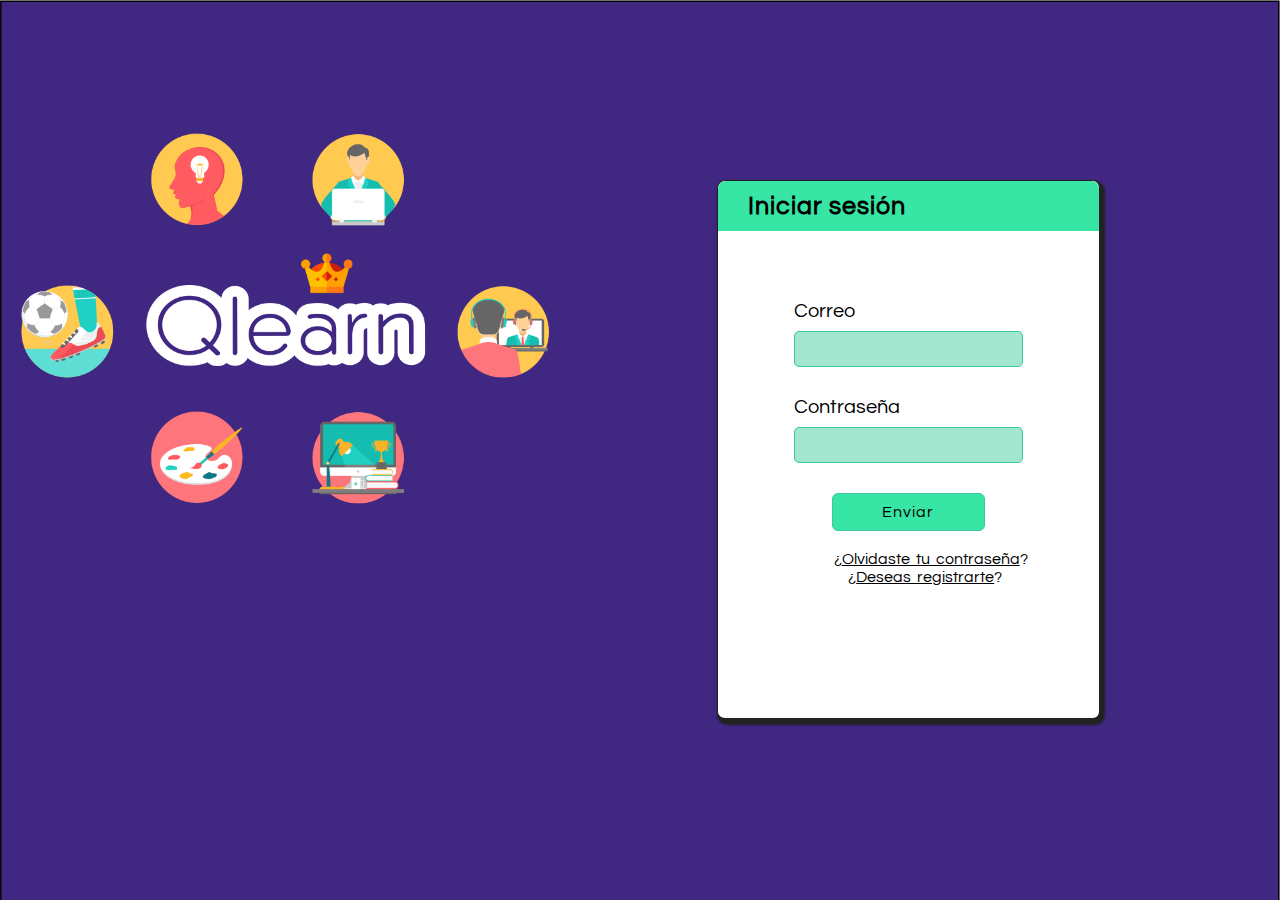
<file: ing software/index.html>
<!DOCTYPE html>
<html>
<head>
	<title>Qlearn</title>
	<link href="https://fonts.googleapis.com/css?family=Josefin+Sans|Questrial|Roboto&display=swap" rel="stylesheet"> 
	<link rel="stylesheet" type="text/css" href="css/index.css">
	<meta charset="utf-8">
</head>
<body >
	<div id="caja">
		<div id="titulo-formulario">
			<h1 id="titulo">Iniciar sesi&oacute;n</h1>
		</div>
		<form id="formulario1">
			<label class="label1">Correo</label>
			<input class="input" type="email" id="correo" name="correo" onblur="validarEmail()">
			<label class="label1">Contrase&ntilde;a</label>
			<input class="input" type="password" name="contrasena" >
			<input id="enviar" type="submit" name="enviar" value="Enviar">
			<label class="label2 label">¿<a href="paginas/recuperar_contrasena.html" id="registrarse">Olvidaste&nbsp; tu &nbsp;contrase&ntilde;a</a>?</label>
			<label class="label3 label">¿<a href="paginas/registrarse.html" id="registrarse">Deseas&nbsp; registrarte</a>?</label>
		</form>
	</div>
	<script src="js/validarRegistro.js"></script>
</body>
</html>
</file>
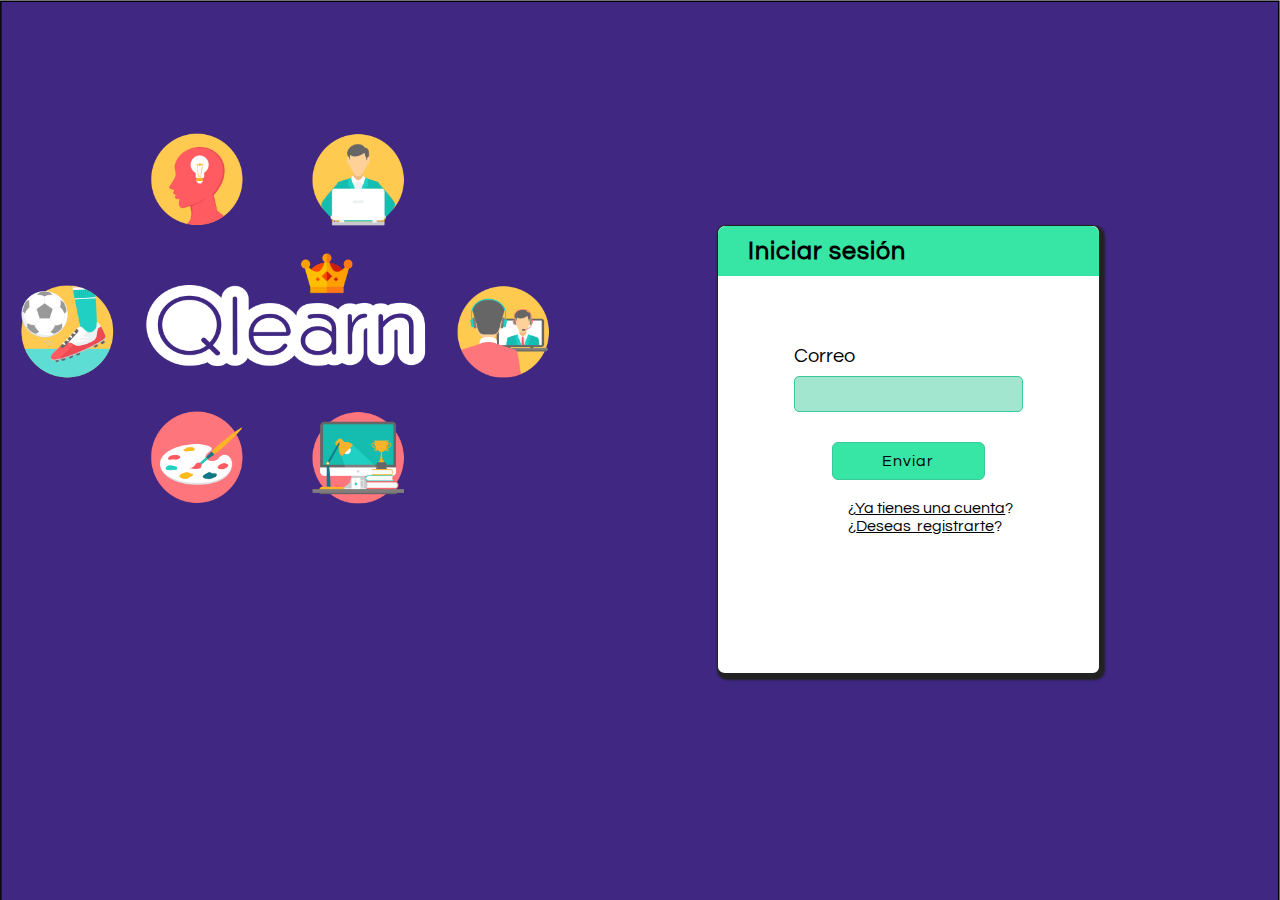
<file: ing software/paginas/recuperar_contrasena.html>
<!DOCTYPE html>
<html>
<head>
	<title>Recuperar contraseña - Qlearn</title>
	<link href="https://fonts.googleapis.com/css?family=Josefin+Sans|Questrial|Roboto&display=swap" rel="stylesheet"> 
	<link rel="stylesheet" type="text/css" href="../css/index.css">
	<link rel="stylesheet" type="text/css" href="../css/recuperar_contrasena.css">
	<meta charset="utf-8">
</head>
<body >
	<div id="caja">
		<div id="titulo-formulario">
			<h1 id="titulo">Iniciar sesi&oacute;n</h1>
		</div>
		<form id="formulario1">
			<label class="label1">Correo</label>
			<input class="input" type="email" name="correo">
			<input id="enviar" type="submit" name="enviar" value="Enviar">
			<label class="label3 label">¿<a href="../index.html" id="registrarse">Ya tienes una cuenta</a>?</label>
			<label class="label3 label">¿<a href="registrarse.html" id="registrarse">Deseas&nbsp; registrarte</a>?</label>
		</form>
	</div>
</body>
</html>
</file>
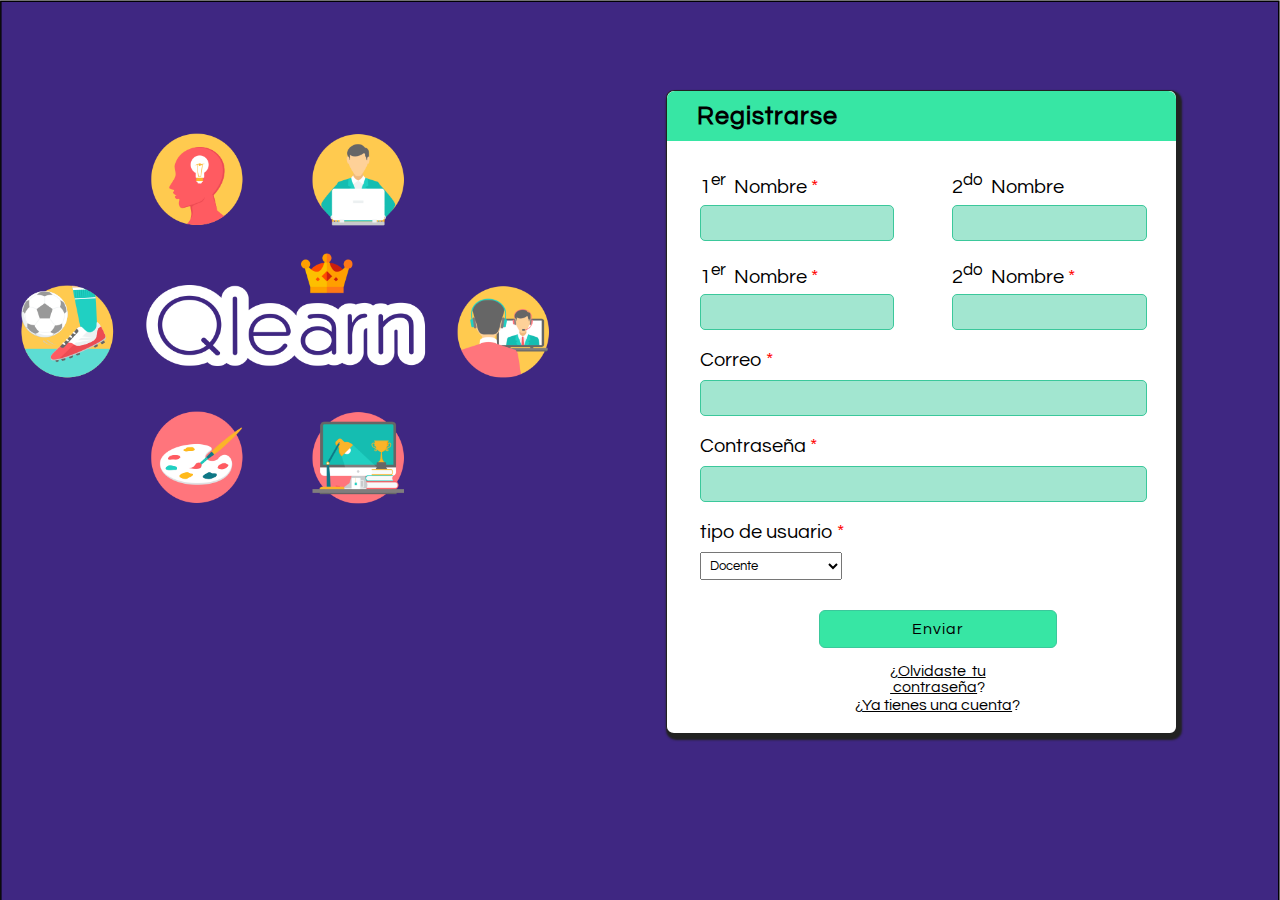
<file: ing software/paginas/registrarse.html>
<!DOCTYPE html>
<html>
<head>
	<title>Registrarse - Qlearn</title>
	<link href="https://fonts.googleapis.com/css?family=Josefin+Sans|Questrial|Roboto&display=swap" rel="stylesheet"> 
	<link rel="stylesheet" type="text/css" href="../css/index.css">
	<link rel="stylesheet" type="text/css" href="../css/registrarse.css">
	<meta charset="utf-8">
</head>
<body>
	<div id="caja">
		<div id="titulo-formulario">
			<h1 id="titulo">Registrarse</h1>
		</div>
		<form id="formulario1">
			<div class="Datos1">
				<label class="labelDatos label1">1<sup>er</sup>&nbsp; Nombre&nbsp;<span class="obligatorio">*</span></label>
				<input class="inputDatos input" type="text" name="primerNombre" id="primerNombre" onkeyup="validartext('primerNombre')">
				<label class="labelDatos label1">1<sup>er</sup>&nbsp; Nombre&nbsp;<span class="obligatorio">*</span></label>
				<input class="inputDatos input" type="text" name="primerApellido" id="primerApellido" onkeyup="validartext('primerApellido')">
			</div>
			<div class="Datos1">
				<label class="labelDatos label1">2<sup>do</sup>&nbsp; Nombre</label>
				<input class="inputDatos input" type="text" name="segundoNombre"  id="segundoNombre" onkeyup="validartext('segundoNombre')">
				<label class="labelDatos label1">2<sup>do</sup>&nbsp; Nombre&nbsp;<span class="obligatorio">*</span></label>
				<input class="inputDatos input" type="text" name="segundoApellido" id="segundoApellido" onkeyup="validartext('segundoApellido')">
			</div>
			<div class="Datos2">
				<label class="label1">Correo <span class="obligatorio">*</span></label>
				<input class="input" type="email" name="correo" id="correo" onblur="validarEmail()">
				<label class="label1">Contrase&ntilde;a <span class="obligatorio">*</span></label>
				<input class="input" type="password" name="contrasena" id="contrasena" onblur="validarContra()">
				<label class="label1">tipo de usuario <span class="obligatorio">*</span></label>
				<select name="tipo" class="inputSelect">
				    <option>Docente</option>
				    <option>Estudiante</option>
				</select>
				<input id="enviar" type="submit" name="enviar" value="Enviar">
				<label class="label2 label">¿<a href="recuperar_contrasena.html" id="registrarse">Olvidaste&nbsp; tu &nbsp;contrase&ntilde;a</a>?</label>
				<label class="label3 label">¿<a href="../index.html" id="registrarse">Ya tienes una cuenta</a>?</label>
			</div>
			<script src="../js/validarRegistro.js"></script>
		</form>
	</div>
</body>
</html>
</file>
<file: ing software/css/index.css>
*{
	padding: 0;
	margin: 0;
	box-sizing: border-box;
	font-family: 'Questrial', sans-serif;

}
body{
	background: url("../img/fondo1.png");
	background-attachment: fixed;
	background-size: cover;
}
#caja{
	position: absolute;
	width: 30%;
	height: 60vh;
	right: 14%;
	top: 20vh;
	border-left: 1px solid #222;
	border-top: 1px solid #222;
	border-right: 2px solid #222;
	border-bottom: 2px solid #222;
	border-radius: 8px;
	box-shadow: 2px 3px 2px 2px #222;
	background: #fff;
}

#titulo-formulario{
	position: relative;
	width: 100%;
	height: 50px;
	border-radius: 8px;
	border-bottom-left-radius: 0px;
	border-bottom-right-radius: 0px;
	background: #37e6a4;
	text-align: justify;
}

#titulo{
	font-family: 'Questrial', sans-serif;
	margin-left: 30px;
	font-size: 25px;
	letter-spacing: 1px;
	line-height: 50px;
}

label,input{
	position: relative;
	display: block;
}

#formulario1{
	position: relative;
	width: 100%;
	height: auto;
	padding-top: 70px;
	padding-left: 20%;
}

.label1{
	margin-bottom: 10px;
	font-size: 20px;
}
.input{
	width: 75%;
	margin-bottom: 30px;
	font-size: 13px;
	padding: 10px;
	border-radius: 5px;
	outline: none;
    background-color: #a2e6d0;
    border: 1px solid #3bc89b;
}

.input:focus{
	background-color: #c2f6e0;
	border: 1px solid #ec3413;
	border: 1px solid #f7807e;
	border: 1px solid #04925c;
}

#enviar{
	margin-top: 10px;
    text-decoration: none;
    width: 50%;
    margin-left: 12.5%;
    padding: 10px;
    font-size: 16px;
    letter-spacing: 1px;
    background-color: #37e6a4;
    border-radius: 6px;
    border: 1px solid #3bc89b;
}

#enviar:hover{
    color: #000;
    background-color: #ffffff;
}

.label{
	margin-top: 10px;
}

.label2{
	margin-top: 20px;
	margin-left: 13%;
}

.label3{
	margin-top: 2px;
	margin-left: 17.8%;
}

#registrarse{
	color: #000;
}
</file>
<file: ing software/css/recuperar_contrasena.css>
#caja{
	width: 30%;
	height: 50vh;
	top: 25vh;
	right: 14%;
}

#enviar{
	margin-bottom: 20px;
}
</file>
<file: ing software/css/registrarse.css>
#caja{
	width: 40%;
	height: 645px;
	top: 10vh;
	right: 8%;
}	

#formulario1{
	padding-top: 30px;
	padding-left: 0;
}

.Datos1{
	position: relative;
	display: inline-block;
	width: 49%;
	padding-left: 6.5%;
}

.labelDatos{
	margin-bottom: 8px;
}

.Datos2{
	position: relative;
	display: inline-block;
	width: 100%;
	padding-left: 6.5%;
}

.input{
	width: 94%;
	margin-bottom: 20px;
}

.inputDatos{
	width: 90%;
	margin-bottom: 20px;

}

.obligatorio{
	color: red;
}

.inputSelect{
	width: 30%;
	padding: 5px;
	margin-bottom: 20px;
}

#enviar{
	margin-left: 25%;
}

.label2{
	margin-left: 30%;
	margin-top: 15px;
}

.label3{
	margin-left: 30%;	
}

.label{
	text-align: center;
	width: 40%;
}
</file>
